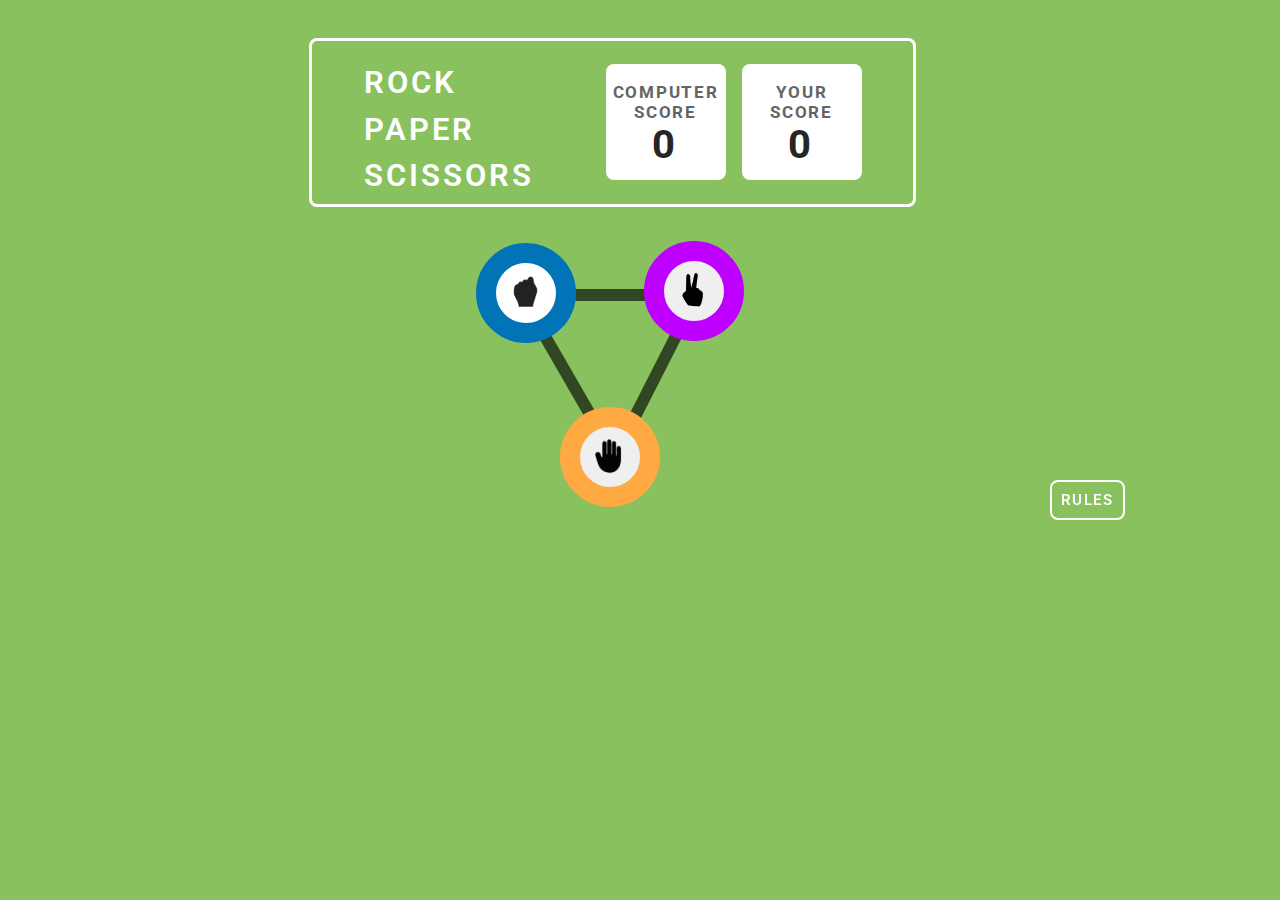
<file: index.html>
<!DOCTYPE html>
<html lang="en">
  <head>
    <meta charset="UTF-8" />
    <meta name="viewport" content="width=device-width, initial-scale=1.0" />
    <title>main-project-1</title>
    <link rel="stylesheet" href="styles.css" />
    <link rel="preconnect" href="https://fonts.googleapis.com" />
    <link rel="preconnect" href="https://fonts.gstatic.com" crossorigin />
    <link
      href="https://fonts.googleapis.com/css2?family=Roboto:ital,wght@0,100;0,300;0,400;0,500;0,700;0,900;1,100;1,300;1,400;1,500;1,700;1,900&display=swap"
      rel="stylesheet" />
    <link rel="preconnect" href="https://fonts.googleapis.com" />
    <link rel="preconnect" href="https://fonts.gstatic.com" crossorigin />
    <link
      href="https://fonts.googleapis.com/css2?family=Dangrek&display=swap"
      rel="stylesheet" />
  </head>
  <body>
    <nav class="parent1">
      <div class="gameTitle">
        <ul>
          <li>ROCK</li>
          <li>PAPER</li>
          <li>SCISSORS</li>
        </ul>
      </div>
      <div class="parent_u">
        <div class="u1">
          <ul>
            <li>COMPUTER</li>
            <li>SCORE</li>
            <li id="computerScore">0</li>
          </ul>
        </div>
        <div class="u2">
          <ul>
            <li>YOUR</li>
            <li>SCORE</li>
            <li id="playerScore">0</li>
          </ul>
        </div>
      </div>
    </nav>
    <!-- parent_button div contians the options to choose from [stone,scissor,paper] -->
    <div class="parent_button">
      <div class="b1Andb2">
        <!-- first button (stone)-->
        <button class="stone" onclick='options("stone")' id="first-button">
          <img src="images/stone.png" alt="rock image" />
        </button>
        <hr class="border" id="b1" />
        <!-- 2nd button (scissor) -->
        <button id="second-button" onclick='options("scissor")'>
          <img src="images/scissor.png" alt="scissor image" id="second-image" />
        </button>
        <hr class="border" id="b2" />
      </div>
      <!-- 3rd button (paper) -->
      <button id="third-button" onclick='options("paper")'>
        <img src="images/paper.png" alt="paper image" id="third-image" />
      </button>
      <hr class="border" id="b3" />
    </div>

    <div class="gameRules">
      <button id="xButton" onclick="showRules(0)">X</button>
      <h1 id="gameRulesHeading">Game Rules</h1>
      <ul>
        <li>Rock beats scissors, scissors beat paper, and paper beats rock.</li>
        <li>
          Agree ahead of time whether you’ll count off “rock, paper, scissors,
          shoot” or just “rock, paper, scissors.”
        </li>
        <li>
          Use rock, paper, scissors to settle minor decisions or simply play to
          pass the time
        </li>
        <li>
          If both players lay down the same hand, each player lays down another
          hand
        </li>
      </ul>
    </div>
    <div class="ruleNextDivCombo">
      <button
        class="ruleNextButtonCombo"
        id="ruleButton"
        onclick="showRules(1)">
        RULES
      </button>
      <a href="victory.html">
        <button
          class="ruleNextButtonCombo"
          id="nextButton"
          onclick="nextClear()">
          NEXT
        </button>
      </a>
    </div>
    <!-- Player lost scissor stone  -->
    <!-- Player lost scissors against stone -->
    <div class="scissorStone allClass">
      <div class="playerparentdiv">
        <h1 class="playerPicked pick">YOU PICKED</h1>
        <button class="scissor"><img src="images/scissor.png" /></button>
      </div>
      <div class="loseMessage">
        <p class="loseHeading">
          <span>YOU LOST</span><br /><span>AGAINST PC</span>
        </p>
        <button class="playAgain">Play Again</button>
      </div>
      <div class="pcparentdiv">
        <h1 class="computerPicked pick">PC PICKED</h1>
        <button class="stone"><img src="images/stone.png" /></button>
      </div>
    </div>

    <!-- Player lost paper against scissors -->
    <div class="paperScissor allClass">
      <div class="playerparentdiv">
        <h1 class="playerPicked pick">YOU PICKED</h1>
        <button class="paper"><img src="images/paper.png" /></button>
      </div>
      <div class="loseMessage">
        <p class="loseHeading">
          <span>YOU LOST</span><br /><span>AGAINST PC</span>
        </p>
        <button class="playAgain">Play Again</button>
      </div>
      <div class="pcparentdiv">
        <h1 class="computerPicked pick">PC PICKED</h1>
        <button class="scissor"><img src="images/scissor.png" /></button>
      </div>
    </div>

    <!-- Player lost stone against paper -->
    <div class="stonePaper allClass">
      <div class="playerparentdiv">
        <h1 class="playerPicked pick">YOU PICKED</h1>
        <button class="stone"><img src="images/stone.png" /></button>
      </div>
      <div class="loseMessage">
        <p class="loseHeading">
          <span>YOU LOST</span><br /><span>AGAINST PC</span>
        </p>
        <button class="playAgain">Play Again</button>
      </div>
      <div class="pcparentdiv">
        <h1 class="computerPicked pick">PC PICKED</h1>
        <button class="paper"><img src="images/paper.png" /></button>
      </div>
    </div>

    <!-- Player won stone against scissors -->
    <div class="rockScissor allClass">
      <div class="playerparentdiv">
        <h1 class="playerPicked pick">YOU PICKED</h1>
        <button class="stone"><img src="images/stone.png" /></button>
      </div>
      <div class="winMessage">
        <p class="winHeading">
          <span>YOU WON</span><br /><span>AGAINST PC</span>
        </p>
        <button class="playAgain">Play Again</button>
      </div>
      <div class="pcparentdiv">
        <h1 class="computerPicked pick">PC PICKED</h1>
        <button class="scissor"><img src="images/scissor.png" /></button>
      </div>
    </div>

    <!-- Player won paper against rock -->
    <div class="paperRock allClass">
      <div class="playerparentdiv">
        <h1 class="playerPicked pick">YOU PICKED</h1>
        <button class="paper"><img src="images/paper.png" /></button>
      </div>
      <div class="winMessage">
        <p class="winHeading">
          <span>YOU WON</span><br /><span>AGAINST PC</span>
        </p>
        <button class="playAgain">Play Again</button>
      </div>
      <div class="pcparentdiv">
        <h1 class="computerPicked pick">PC PICKED</h1>
        <button class="stone"><img src="images/stone.png" /></button>
      </div>
    </div>

    <!-- Player won scissors against paper -->
    <div class="scissorPaper allClass">
      <div class="playerparentdiv">
        <h1 class="playerPicked pick">YOU PICKED</h1>
        <button class="scissor"><img src="images/scissor.png" /></button>
      </div>
      <div class="winMessage">
        <p class="winHeading">
          <span>YOU WON</span><br /><span>AGAINST PC</span>
        </p>
        <button class="playAgain">Play Again</button>
      </div>
      <div class="pcparentdiv">
        <h1 class="computerPicked pick">PC PICKED</h1>
        <button class="paper"><img src="images/paper.png" /></button>
      </div>
    </div>

    <!-- Tie for paper -->
    <div class="paperPaper allClass">
      <div class="playerparentdiv">
        <h1 class="playerPicked pick">YOU PICKED</h1>
        <button class="paper"><img src="images/paper.png" /></button>
      </div>
      <div class="tieMessage">
        <p class="tieHeading"><span>TIE UP</span><br /></p>
        <button class="playAgain">REPLAY</button>
      </div>
      <div class="pcparentdiv">
        <h1 class="computerPicked pick">PC PICKED</h1>
        <button class="paper"><img src="images/paper.png" /></button>
      </div>
    </div>

    <!-- Tie for stone -->
    <div class="stoneStone allClass">
      <div class="playerparentdiv">
        <h1 class="playerPicked pick">YOU PICKED</h1>
        <button class="stone"><img src="images/stone.png" /></button>
      </div>
      <div class="tieMessage">
        <p class="tieHeading"><span>TIE UP</span><br /></p>
        <button class="playAgain">REPLAY</button>
      </div>
      <div class="pcparentdiv">
        <h1 class="computerPicked pick">PC PICKED</h1>
        <button class="stone"><img src="images/stone.png" /></button>
      </div>
    </div>

    <!-- Tie for scissors -->
    <div class="scissorScissor allClass">
      <div class="playerparentdiv">
        <h1 class="playerPicked pick">YOU PICKED</h1>
        <button class="scissor"><img src="images/scissor.png" /></button>
      </div>
      <div class="tieMessage">
        <p class="tieHeading"><span>TIE UP</span><br /></p>
        <button class="playAgain">REPLAY</button>
      </div>
      <div class="pcparentdiv">
        <h1 class="computerPicked pick">PC PICKED</h1>
        <button class="scissor"><img src="images/scissor.png" /></button>
      </div>
    </div>

    <script src="script.js"></script>
  </body>
</html>
</file>
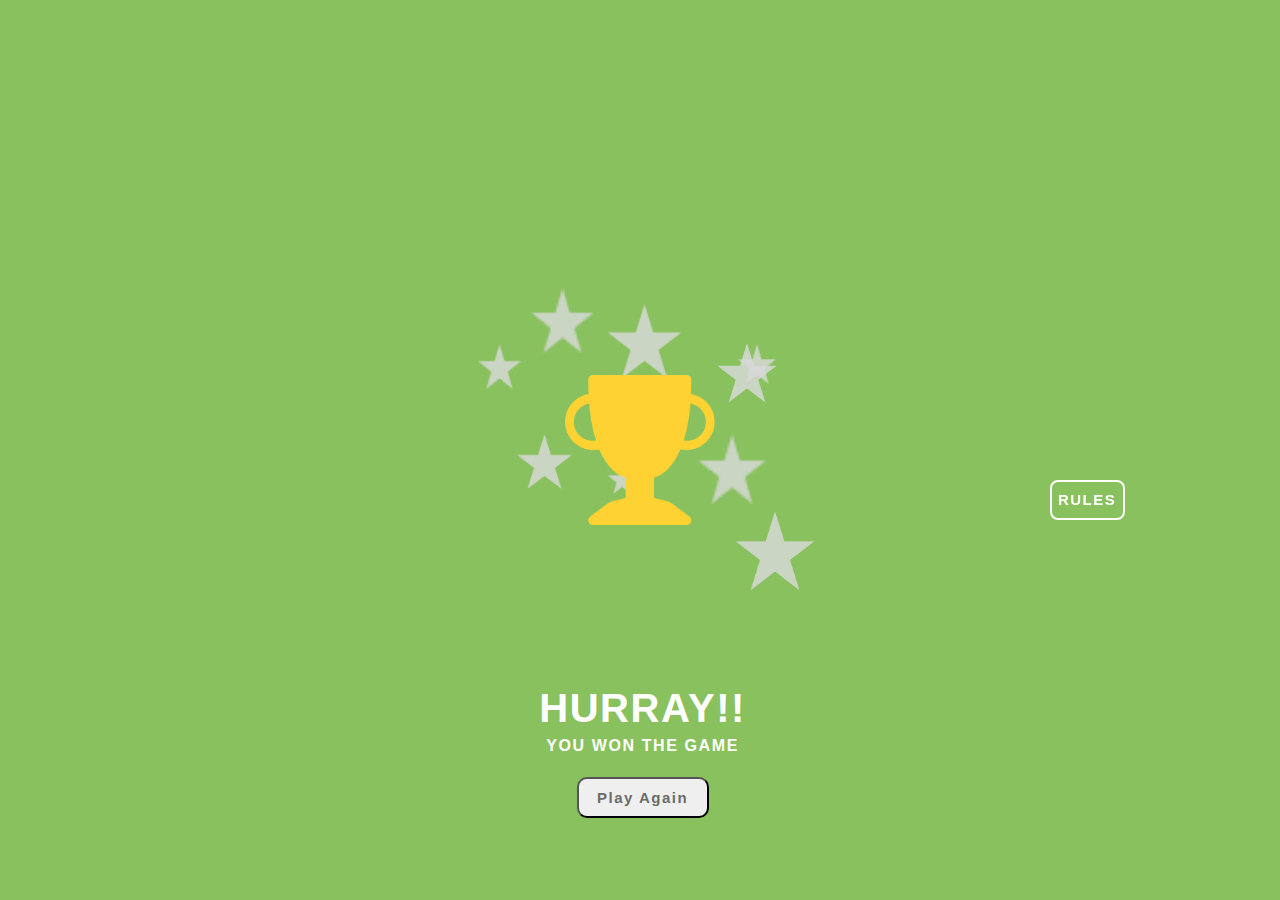
<file: victory.html>
<!DOCTYPE html>
<html lang="en">
  <head>
    <meta charset="UTF-8" />
    <meta name="viewport" content="width=device-width, initial-scale=1.0" />
    <title>Victory Page</title>
    <link href="styles.css" rel="stylesheet" />
  </head>

  <body>
    <!-- Parent container that holds the star animation, trophy image, and victory message -->
    <div class="parentVictory">
      <div class="starAnimation">
        <img class="stars" id="stars1" src="images/Star1.png" />
        <img class="stars" id="stars2" src="images/Star2.png" />
        <img class="stars" id="stars3" src="images/Star3.png" />
        <img class="stars" id="stars4" src="images/Star4.png" />
        <img class="stars" id="stars5" src="images/Star5.png" />
        <img class="stars" id="stars6" src="images/Star6.png" />
        <img class="stars" id="stars7" src="images/Star7.png" />
        <img class="stars" id="stars8" src="images/Star8.png" />
        <img class="stars" id="stars9" src="images/Star9.png" />
      </div>
      <img id="victoryImage" src="images/trophy.png" alt="Victory Image" />

      <div class="winMessage">
        <p class="winHeading victoryHeading">
          <span>HURRAY!!</span><br /><span>YOU WON THE GAME</span>
        </p>
        <a href="index.html"><button class="playAgain">Play Again</button></a>
      </div>
    <!-- Hidden game rules section -->
    <div class="gameRules">
      <button id="xButton" onclick="showRules(0)">X</button>
      <h1 id="gameRulesHeading">Game Rules</h1>
      <ul>
        <li>Rock beats scissors, scissors beat paper, and paper beats rock.</li>
        <li>
          Agree ahead of time whether you’ll count off “rock, paper, scissors,
          shoot” or just “rock, paper, scissors.”
        </li>
        <li>
          Use rock, paper, scissors to settle minor decisions or simply play to
          pass the time.
        </li>
        <li>
          If both players lay down the same hand, each player lays down another
          hand.
        </li>
      </ul>
    </div>

    <button class="ruleNextButtonCombo" id="ruleButton" onclick="showRules(1)">
      RULES
    </button>
    <script src="script.js"></script>
  </body>
</html>
</file>
<file: styles.css>
:root {
  --borderBlue: 20px solid #0074b6;
  --borderPurple: 20px solid #bd00ff;
  --borderYellow: 20px solid #ffa943;
  --blue: #0074b6;
  --purple: #bd00ff;
  --yellow: #ffa943;
  --red: #ff0000;
  --green: #89c15e;
  --white: #ffffff;
  --ringColorGreen: #2e9a2563;
}
html {
  background-color: var(--green);
}

body {
  height: 80vh;
  width: 94vw;
}

nav {
  display: flex;
  justify-content: center;
  gap: 4.5rem;
}

nav ul {
  list-style-type: none;
  display: inline;
}

.u1,
.u2 {
  background-color: var(--white);
}

.parent_u {
  display: flex;
  justify-content: center;
  align-items: center;
  text-align: center;
  gap: 1rem;
}

.parent_u li:last-child {
  color: #252525;
  font-size: 40px;
  font-family: "Roboto", sans-serif;
  font-weight: 700;
  line-height: 46.69px;
  text-align: center;
}
#ruleButton {
  display: block !important;
}
.u1,
.u2 {
  width: 120px;
  height: 116px;
  border-radius: 0.5rem;
}

.gameTitle {
  color: var(--white);
  font-size: 20px;
}

.gameTitle ul li {
  letter-spacing: 3px;
  font-family: "Roboto", sans-serif;
  font-weight: 600;
  margin-bottom: 0.6rem;
  text-align: left;
  font-size: 31px;
}

.parent_u ul li {
  color: #656565;
  font-family: "Roboto", sans-serif;
  font-size: 17px;
  font-weight: 700;
  letter-spacing: 0.1em;
  text-align: center;
}

.parent1 {
  border: 0.2rem solid var(--white);
  position: relative;
  border-radius: 0.5rem;
  width: 50%;
  left: 25%;
  top: 30px;
  margin-top: 0.4rem;
}

/* Button CSS */
.parent_button #first-button,
.parent_button #second-button,
.parent_button #third-button {
  border-radius: 50%;
  height: 100px;
  position: relative;
  margin: 2rem;
  width: 100px;
}

.parent_button {
  display: flex;
  width: 80%; /* Set a specific width or max-width */
  max-width: 600px; /* Optional: limit the maximum width */
  top: 2rem;
  position: relative;
  flex-direction: column;
  justify-content: center;
  align-items: center;
  margin: auto; /* Center the container */
}

.border {
  border: 6px solid #000000a3;
  position: absolute;
}

#b1 {
  position: absolute;
  width: 4.2rem;
  transform: rotate(180deg);
  top: 22%;
  left: 44.19%;
}

#b2 {
  position: absolute;
  width: 7.9rem;
  transform: rotate(117deg);
  bottom: 46%;
  right: 30.5%;
}

#b3 {
  position: absolute;
  width: 8.7rem;
  transform: rotate(-120deg);
  top: 53%;
  right: 42.19%;
}
#first-button,
#second-button,
#third-button {
  z-index: 20;
}
.parent_button button:hover {
  transform: scale(1.1);
}

#first-button {
  border: var(--borderBlue);
}

#second-button {
  border: var(--borderPurple);
}

#third-button {
  border: var(--borderYellow);
}

#second-image {
  width: 26px;
}

img {
  width: 43px;
}

.gameRules {
  width: 16rem;
  /* height: 124px; */
  /* min-height: 200px; */
  background-color: #004429;
  border: 7px solid var(--white);
  font-size: 0.7rem;
  position: fixed;
  top: 26%;
  left: 77.2%;
  max-width: 257px;
  max-height: 270px;
  display: none;
  color: var(--white);
  font-family: "Roboto", sans-serif;
  border-radius: 0.5rem;
  font-weight: 400;
  line-height: 15.23px;
}

.gameRules ul {
  list-style-type: none;
}

.gameRules ul li {
  margin-bottom: 0.9rem;
  margin-right: 0;
}

.gameRules ul li::before {
  list-style-type: square;
  content: "";
  background-color: var(--yellow);
  position: absolute;
  width: 1em;
  height: 1em;
  left: 1.4em;
}

.gameRules ul,
#gameRulesHeading {
  position: relative;
  bottom: 1.5rem;
}
#xButton {
  border-radius: 50%;
  position: relative;
  bottom: 1.3rem;
  left: 15.1rem;
  display: inline;
  width: 43px;

  background: var(--red);
  color: var(--white);
  font-family: "Dangrek", sans-serif;
  font-size: 30px;
  font-weight: 400;
  line-height: 34.49px;
  padding-bottom: 10px;
  text-align: center;
  height: 40px;
  border: 5px solid var(--white);
}

#nextButton {
  display: inline-block;
  padding: 7px 10px;
  border: 2px solid var(--white);
  color: var(--white);
  background-color: transparent;
  left: 94.2%;
  text-align: center;
  min-block-size: 40px;
  font-family: "Roboto", sans-serif;
  font-size: 15px;
  font-weight: 600;
  line-height: 24.61px;
  letter-spacing: 0.1em;
  border-radius: 0.5rem;
  position: relative;
  top: 19rem;
}

.ruleNextButtonCombo {
  background-color: transparent;
  border: 2px solid var(--white);
  color: var(--white);
  height: 40px;
  width: 75px;
  border-radius: 0.5rem;
  font-family: "Roboto", sans-serif;
  font-size: 15px;
  font-weight: 600;
  line-height: 24.61px;
  letter-spacing: 0.1em;
  text-align: center;
  position: fixed;
  top: 30rem;
  left: 82%;
  padding: 0;
  margin: 0;
  z-index: 100;
}
#gameRulesHeading {
  display: block;
  font-size: 16px;
  text-align: center;
}

.scissorStone,
.paperScissor,
.stonePaper,
.rockScissor,
.paperRock,
.scissorPaper,
.paperPaper,
.scissorScissor,
.stoneStone {
  display: flex;
  gap: 5rem;
  width: 100%;
  top: 3.7rem;
  position: relative;
  justify-content: center;
  align-items: center;
}

/* 1st = stone 2nd = scissor 3rd = paper */
.scissor,
.stone,
.paper {
  border-radius: 50%;
  height: 100px;
  position: relative;
  margin: 2rem;
  width: 100px;
  background-color: var(--white) !important;
}

.scissor {
  border: var(--borderPurple);
}
.paper {
  border: var(--borderYellow);
}
.stone {
  border: var(--borderBlue);
}

.scissorStone .stone {
  box-shadow: 0 0 0 15px var(--ringColorGreen), 0 0 0 30px var(--ringColorGreen),
    0 0 0 45px var(--ringColorGreen), 0 0 0 60px var(--ringColorGreen),
    0 0 0 75px var(--ringColorGreen);
  animation: breathe 4s ease-in-out infinite;
}

@keyframes breathe {
  0%,
  100% {
    box-shadow: 0 0 0 15px var(--ringColorGreen),
      0 0 0 30px var(--ringColorGreen), 0 0 0 45px var(--ringColorGreen),
      0 0 0 60px var(--ringColorGreen), 0 0 0 75px var(--ringColorGreen);
  }
  50% {
    box-shadow: 0 0 0 25px var(--ringColorGreen),
      0 0 0 50px var(--ringColorGreen), 0 0 0 75px var(--ringColorGreen),
      0 0 0 100px var(--ringColorGreen), 0 0 0 105px var(--ringColorGreen);
  }
}

.scissor img {
  width: 30px;
}

.loseMessage,
.winMessage,
.tieMessage {
  display: flex;
  flex-direction: column;
  align-items: center;
}

.loseHeading,
.winHeading,
.tieHeading {
  font-family: "Roboto", sans-serif;
  color: var(--white);
  display: inline-block;
  font-weight: 600;
  line-height: 17.58px;
  letter-spacing: 0.1em;
  text-align: center;
}
.tieHeading {
  font-size: 24px;
}
.playAgain {
  color: #6b6b6b;
  font-family: "Roboto", sans-serif;
  font-size: 15px;
  font-weight: 600;
  line-height: 17.58px;
  letter-spacing: 0.1em;
  text-align: center;
  width: 132px;
  height: 41px;
  border-radius: 10px;
}

.playAgain:hover {
  letter-spacing: 0.24em;
}

.loseHeading span:first-child,
.winHeading span:first-child {
  font-size: 24px;
}

.paperScissor .scissor,
.stonePaper .paper,
.rockScissor .stone,
.paperRock .paper,
.scissorPaper .scissor {
  animation: breathe 4s ease-in-out infinite;
}

.paperScissor,
.scissor:hover,
.stonePaper,
.paper:hover,
.rockScissor,
.stone:hover,
.paperRock,
.paper:hover,
.scissorPaper,
.scissor:hover {
  transform: scale(1.1) !important;
}
.allClass {
  display: none;
}
.parentVictory {
  display: flex;
  justify-content: center;
  align-items: end;
  height: 90vh;
  margin-bottom: 20px;
  width: 99vw;
}

#victoryImage {
  background-color: transparent !important;
  width: 150px;
  height: 150px;
  position: absolute;
  top: 50%;
  right: 50%;
  transform: translate(50%, -50%);
}
.starAnimation {
  position: relative;
  top: -117.5%;
  right: 42.8%;
  transform: translate(50%, -50%);
  border: 1px solid black;
}
.victoryHeading {
  line-height: 29.58px;
}
.victoryHeading span:first-child {
  font-size: 40px !important;
}
.victoryHeading span:last-child() {
  margin-top: 10px;
}

#nextButton {
  display: none;
}
#nextButton:hover,
#ruleButton:hover {
  letter-spacing: 0.26em;
  transform: scale(1.2);
}
/* Common styles for all stars */
.stars {
  width: 30px;
  height: 30px;
  position: absolute;
  animation: twinkle 2s infinite ease-in-out, rotate 4s infinite linear;
}

/* Enhanced twinkle effect with scale and rotation */
@keyframes twinkle {
  0%,
  100% {
    opacity: 1;
    transform: scale(1) rotate(0deg);
  }
  50% {
    opacity: 0.8;
    transform: scale(1.4) rotate(15deg);
  }
}

/* Add rotation animation */
@keyframes rotate {
  0% {
    transform: rotate(0deg);
  }
  100% {
    transform: rotate(360deg);
  }
}

/* Position stars in a circular layout */
#stars1 {
  top: calc(83vh - 100px);
  left: calc(60vw - 30px);
  animation-delay: 0s;
}
#stars2 {
  top: calc(63vh - 88px);
  left: calc(50vw + 80px);
  animation-delay: 0.2s;
}
#stars3 {
  top: calc(50vh + 30px);
  left: calc(50vw + 100px);
  animation-delay: 0.4s;
}
#stars4 {
  top: calc(50vh + 120px);
  left: calc(50vw + 60px);
  animation-delay: 0.6s;
}
#stars5 {
  top: calc(50vh + 150px);
  left: calc(50vw - 30px);
  animation-delay: 0.8s;
}
#stars6 {
  top: calc(50vh + 120px);
  left: calc(50vw - 120px);
  animation-delay: 1s;
}
#stars7 {
  top: calc(50vh + 30px);
  left: calc(50vw - 160px);
  animation-delay: 1.2s;
}
#stars8 {
  top: calc(56vh - 80px);
  left: calc(51vw - 120px);
  animation-delay: 1.4s;
}
#stars9 {
  top: calc(60vh - 100px);
  left: calc(50vw - 30px);
  animation-delay: 1.6s;
}
#stars1 {
  width: 80px;
  height: 80px;
}
#stars2 {
  width: 60px;
  height: 60px;
}
#stars3 {
  width: 40px;
  height: 40px;
}
#stars4 {
  width: 70px;
  height: 70px;
}
#star5 {
  width: 50px;
  height: 50px;
}
#stars6 {
  width: 55px;
  height: 55px;
}
#stars7 {
  width: 45px;
  height: 45px;
}
#stars8 {
  width: 65px;
  height: 65px;
}
#stars9 {
  width: 75px;
  height: 75px;
}

@media (min-width: 1320px) {
  index.html body {
    transform: scale(1.1);
    top: 3rem;
    position: relative;
    width: 90vw;
  }
}

@media (max-width: 1024px) {
  .gameTitle,
  .parent_u,
  .parent_button {
    transform: scale(0.7);
    top: 0;
  }
  #nextButton,
  #ruleButton {
    top: 27rem;
  }
}

.pick {
  font-family: "Roboto", sans-serif;
  font-size: 1.2rem;
  font-weight: 600;
  line-height: 19.92px;
  letter-spacing: 0.1em;
  text-align: center;
  color: var(--white);
}
</file>
